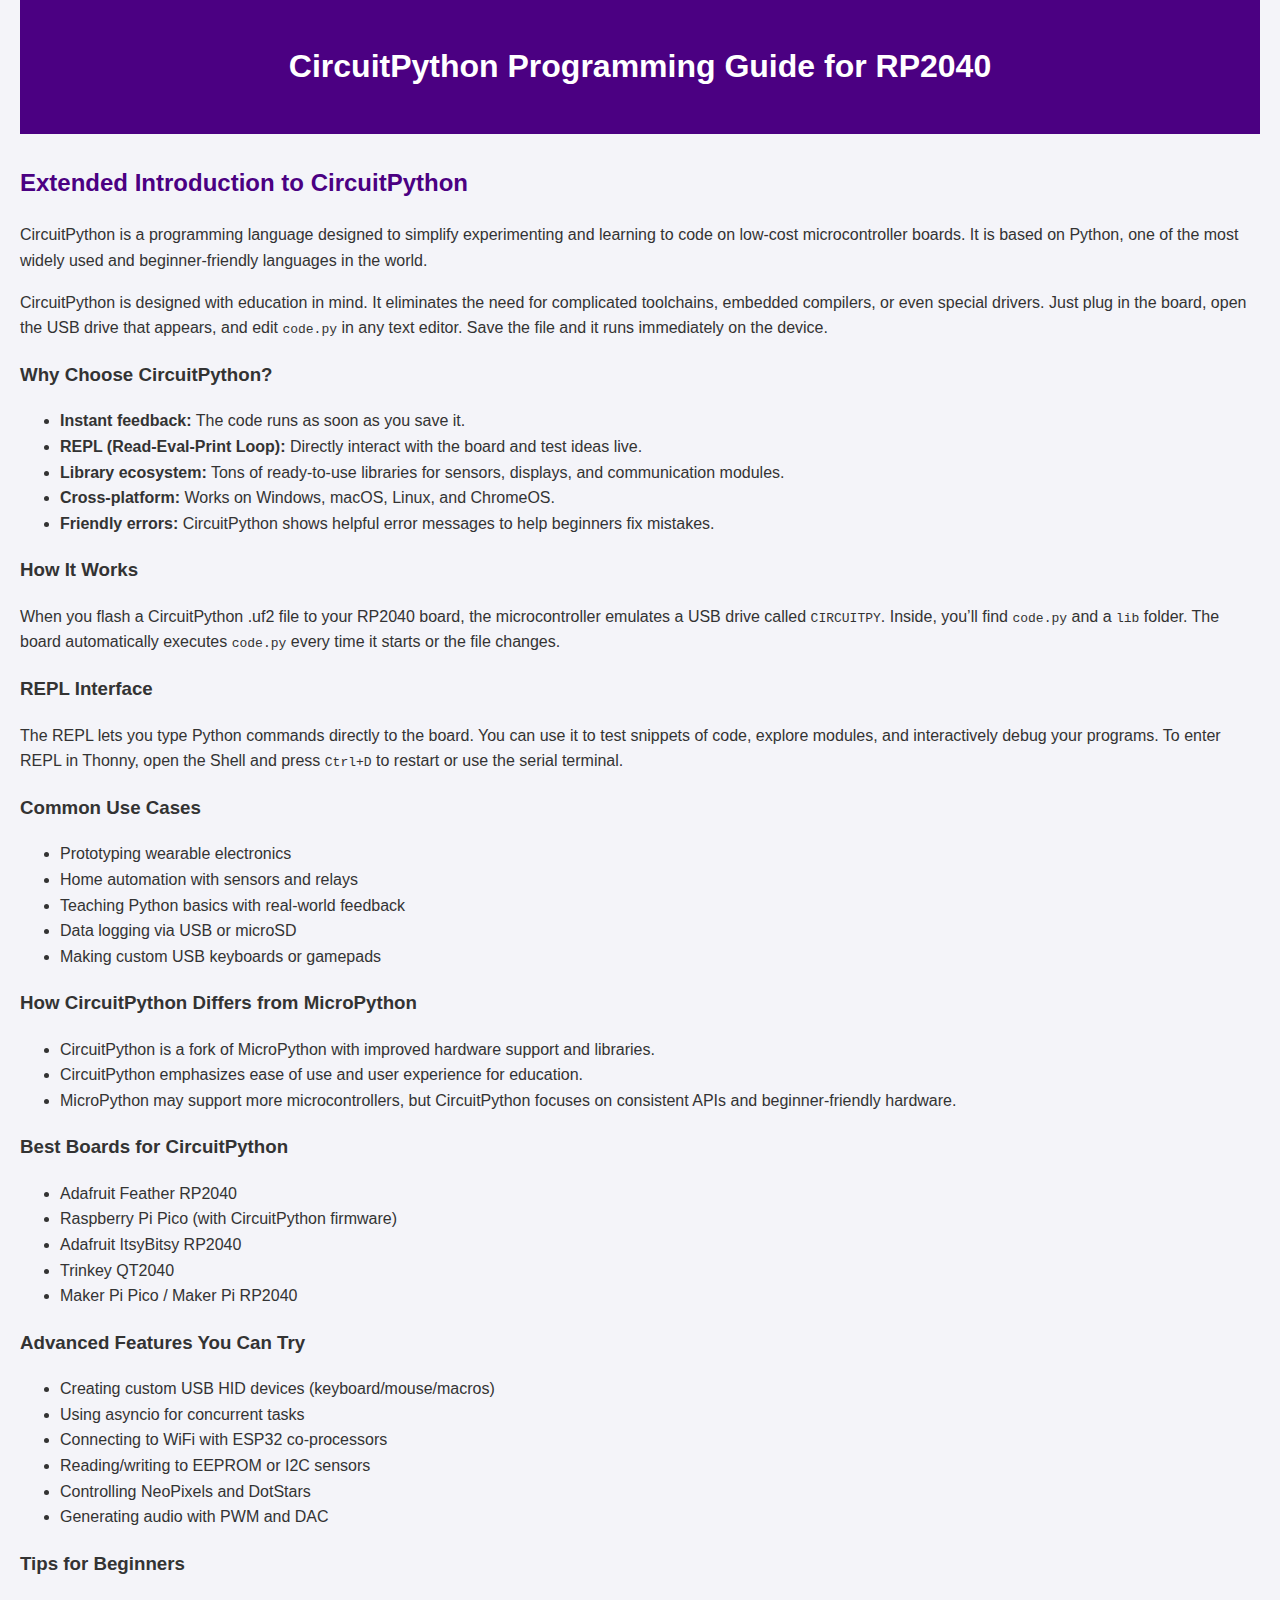
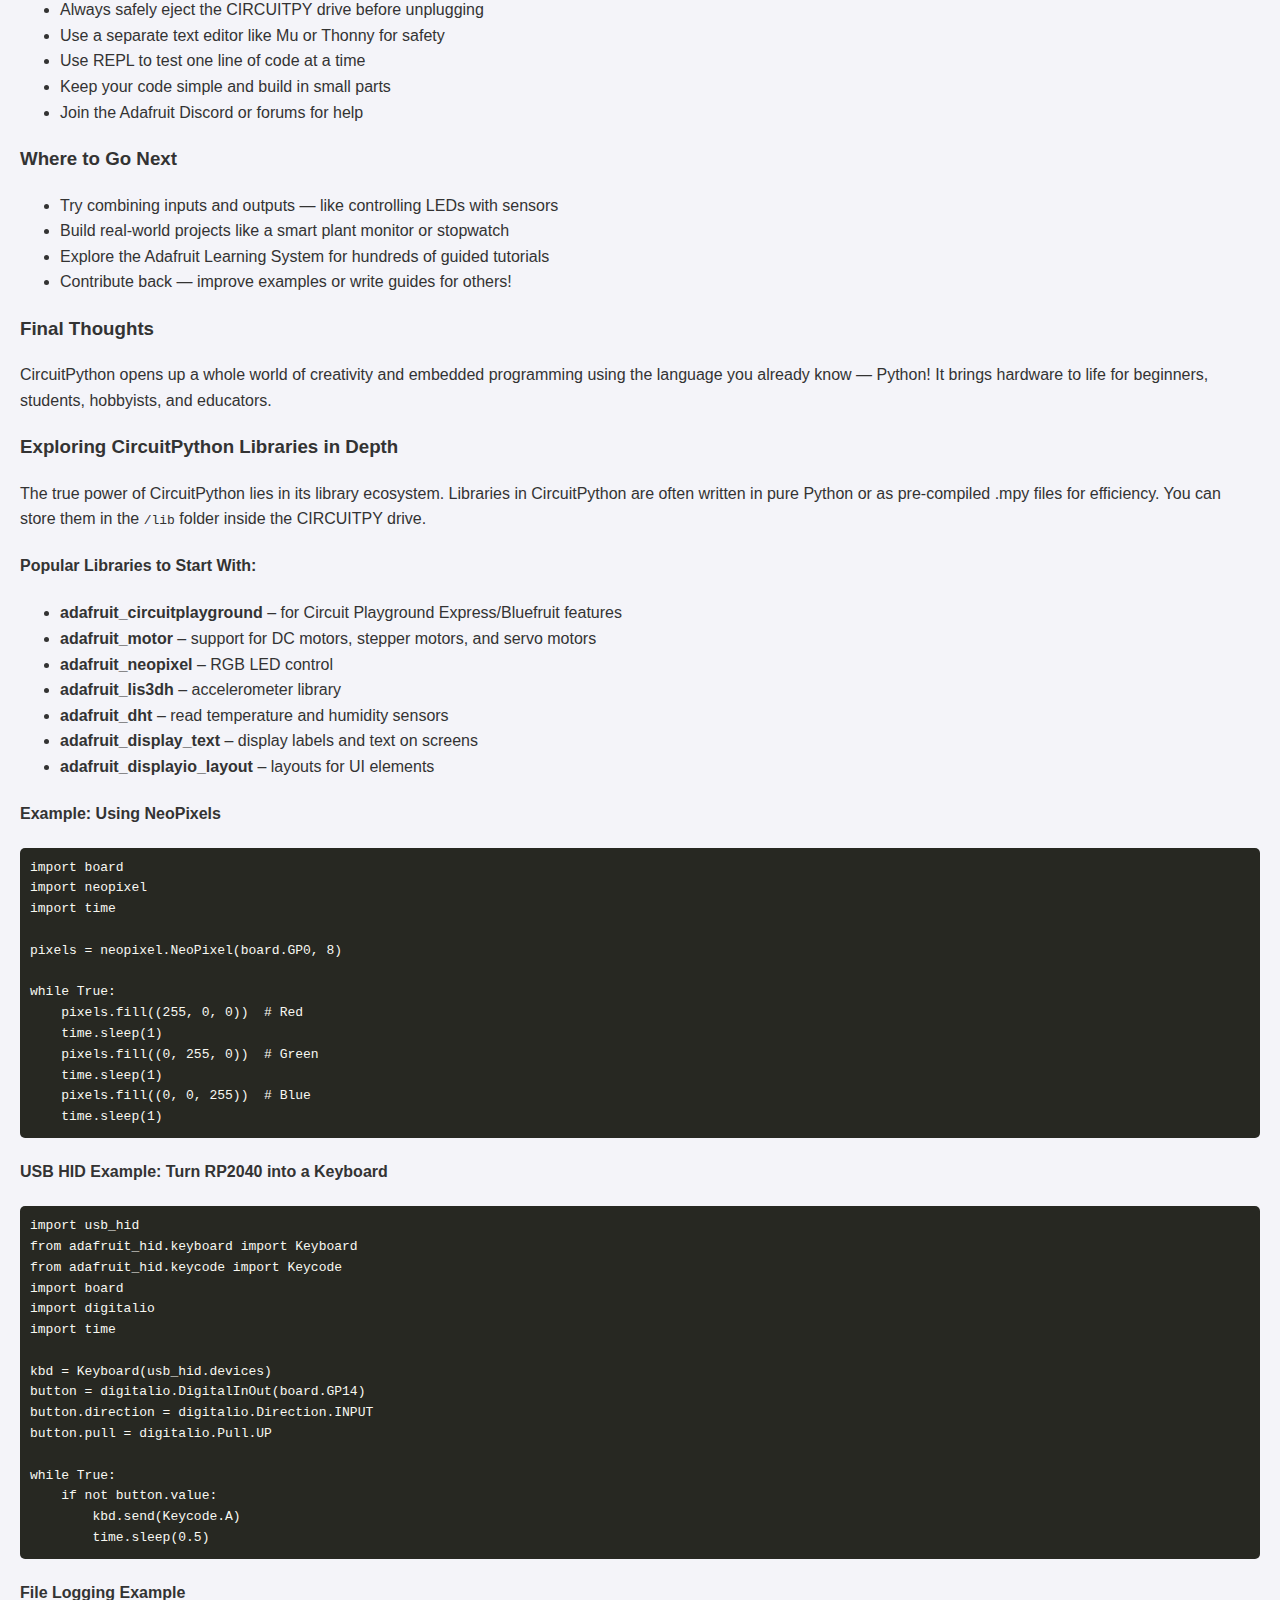
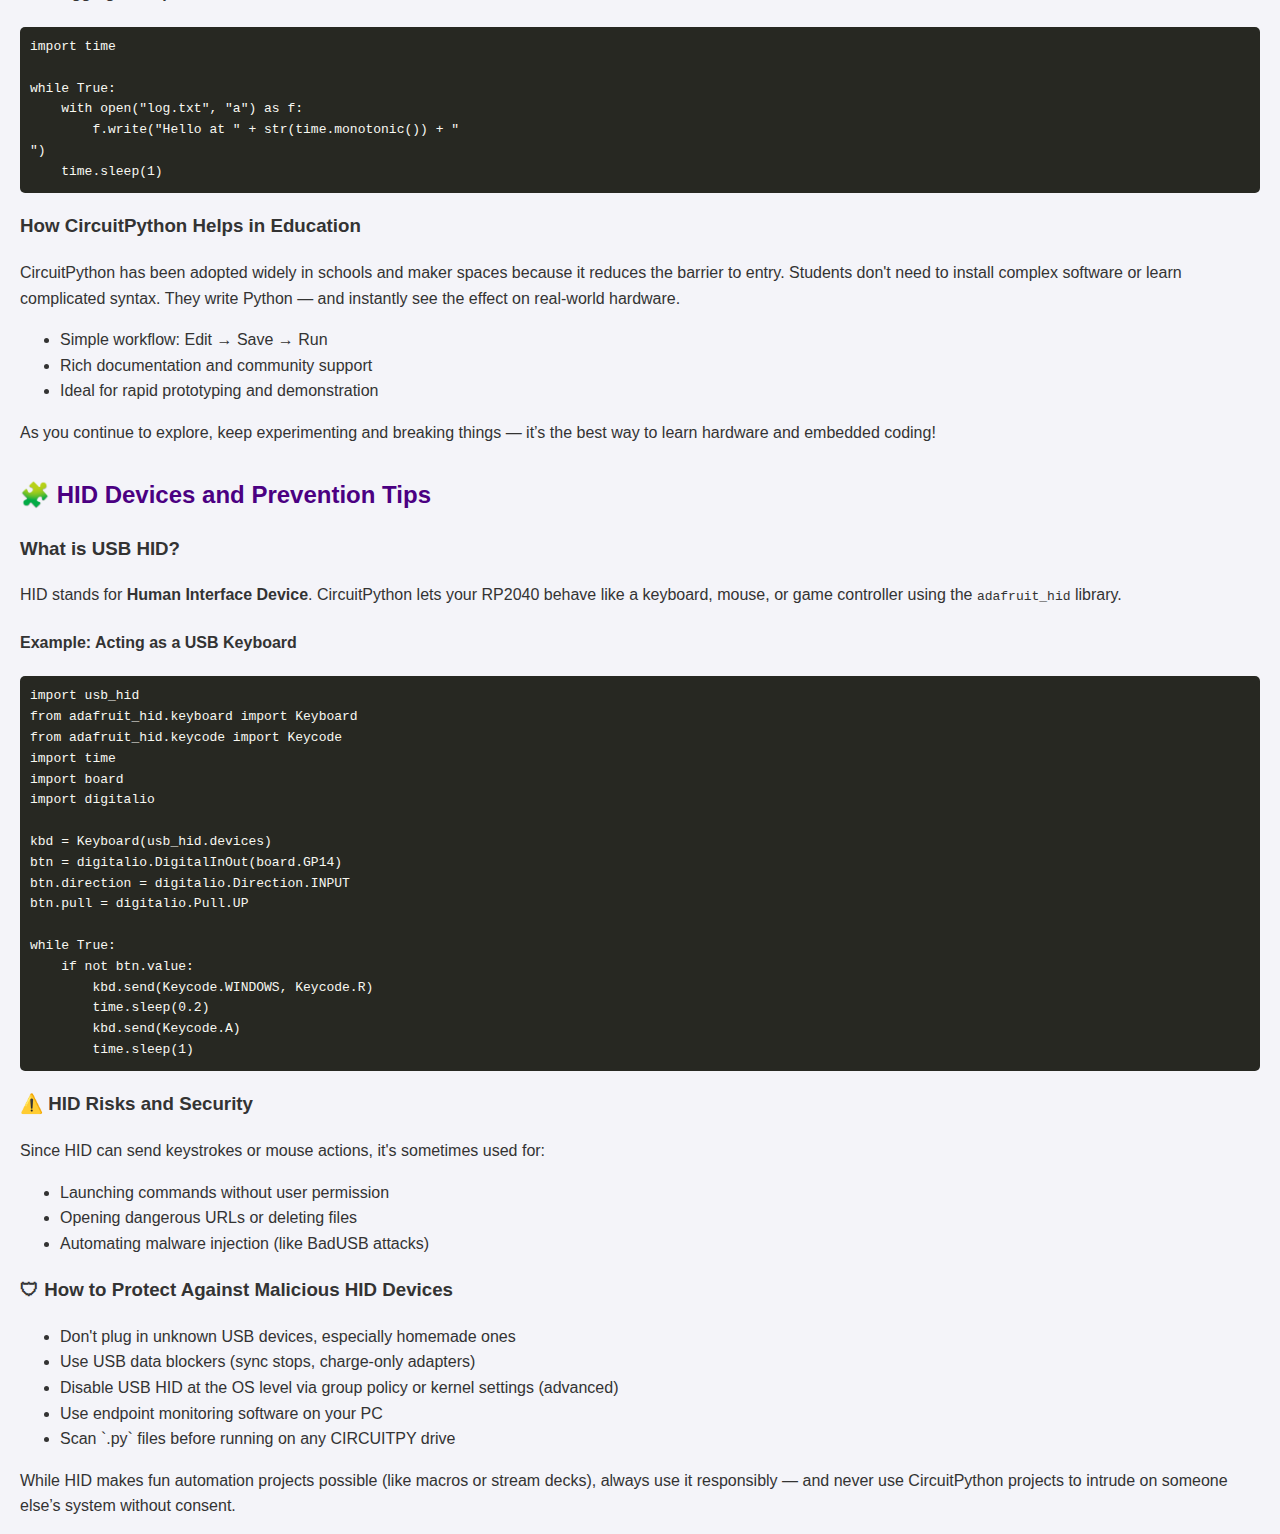
<file: circuitpy.html>
<!DOCTYPE html>
<html lang="en">
<head>
  <meta charset="UTF-8" />
  <meta name="viewport" content="width=device-width, initial-scale=1.0" />
  <title>CircuitPython Guide for RP2040</title>
  <style>
    body {
      font-family: 'Segoe UI', sans-serif;
      background-color: #f4f4f9;
      margin: 0;
      padding: 0 20px;
      line-height: 1.6;
      color: #333;
    }
    header {
      background-color: #4b0082;
      color: #fff;
      padding: 20px;
      text-align: center;
    }
    h2 {
      color: #4b0082;
      margin-top: 30px;
    }
    pre {
      background: #272822;
      color: #f8f8f2;
      padding: 10px;
      border-radius: 5px;
      overflow-x: auto;
    }
    table {
      width: 100%;
      border-collapse: collapse;
      margin-top: 10px;
    }
    th, td {
      border: 1px solid #ccc;
      padding: 10px;
      text-align: left;
    }
    th {
      background-color: #eee;
    }
    a {
      color: #4b0082;
    }
  </style>
</head>
<body>
  <header>
    <h1>CircuitPython Programming Guide for RP2040</h1>
  </header>

  <h2>Extended Introduction to CircuitPython</h2>
  <p>CircuitPython is a programming language designed to simplify experimenting and learning to code on low-cost microcontroller boards. It is based on Python, one of the most widely used and beginner-friendly languages in the world.</p>
  <p>CircuitPython is designed with education in mind. It eliminates the need for complicated toolchains, embedded compilers, or even special drivers. Just plug in the board, open the USB drive that appears, and edit <code>code.py</code> in any text editor. Save the file and it runs immediately on the device.</p>
  <h3>Why Choose CircuitPython?</h3>
  <ul>
    <li><strong>Instant feedback:</strong> The code runs as soon as you save it.</li>
    <li><strong>REPL (Read-Eval-Print Loop):</strong> Directly interact with the board and test ideas live.</li>
    <li><strong>Library ecosystem:</strong> Tons of ready-to-use libraries for sensors, displays, and communication modules.</li>
    <li><strong>Cross-platform:</strong> Works on Windows, macOS, Linux, and ChromeOS.</li>
    <li><strong>Friendly errors:</strong> CircuitPython shows helpful error messages to help beginners fix mistakes.</li>
  </ul>

  <h3>How It Works</h3>
  <p>When you flash a CircuitPython .uf2 file to your RP2040 board, the microcontroller emulates a USB drive called <code>CIRCUITPY</code>. Inside, you’ll find <code>code.py</code> and a <code>lib</code> folder. The board automatically executes <code>code.py</code> every time it starts or the file changes.</p>

  <h3>REPL Interface</h3>
  <p>The REPL lets you type Python commands directly to the board. You can use it to test snippets of code, explore modules, and interactively debug your programs. To enter REPL in Thonny, open the Shell and press <code>Ctrl+D</code> to restart or use the serial terminal.</p>

  <h3>Common Use Cases</h3>
  <ul>
    <li>Prototyping wearable electronics</li>
    <li>Home automation with sensors and relays</li>
    <li>Teaching Python basics with real-world feedback</li>
    <li>Data logging via USB or microSD</li>
    <li>Making custom USB keyboards or gamepads</li>
  </ul>

  <h3>How CircuitPython Differs from MicroPython</h3>
  <ul>
    <li>CircuitPython is a fork of MicroPython with improved hardware support and libraries.</li>
    <li>CircuitPython emphasizes ease of use and user experience for education.</li>
    <li>MicroPython may support more microcontrollers, but CircuitPython focuses on consistent APIs and beginner-friendly hardware.</li>
  </ul>

  <h3>Best Boards for CircuitPython</h3>
  <ul>
    <li>Adafruit Feather RP2040</li>
    <li>Raspberry Pi Pico (with CircuitPython firmware)</li>
    <li>Adafruit ItsyBitsy RP2040</li>
    <li>Trinkey QT2040</li>
    <li>Maker Pi Pico / Maker Pi RP2040</li>
  </ul>

  <h3>Advanced Features You Can Try</h3>
  <ul>
    <li>Creating custom USB HID devices (keyboard/mouse/macros)</li>
    <li>Using asyncio for concurrent tasks</li>
    <li>Connecting to WiFi with ESP32 co-processors</li>
    <li>Reading/writing to EEPROM or I2C sensors</li>
    <li>Controlling NeoPixels and DotStars</li>
    <li>Generating audio with PWM and DAC</li>
  </ul>

  <h3>Tips for Beginners</h3>
  <ul>
    <li>Always safely eject the CIRCUITPY drive before unplugging</li>
    <li>Use a separate text editor like Mu or Thonny for safety</li>
    <li>Use REPL to test one line of code at a time</li>
    <li>Keep your code simple and build in small parts</li>
    <li>Join the Adafruit Discord or forums for help</li>
  </ul>

  <h3>Where to Go Next</h3>
  <ul>
    <li>Try combining inputs and outputs — like controlling LEDs with sensors</li>
    <li>Build real-world projects like a smart plant monitor or stopwatch</li>
    <li>Explore the Adafruit Learning System for hundreds of guided tutorials</li>
    <li>Contribute back — improve examples or write guides for others!</li>
  </ul>

  <h3>Final Thoughts</h3>
  <p>CircuitPython opens up a whole world of creativity and embedded programming using the language you already know — Python! It brings hardware to life for beginners, students, hobbyists, and educators.</p>

  <!-- The rest of the original content remains unchanged below -->

  <h3>Exploring CircuitPython Libraries in Depth</h3>
  <p>The true power of CircuitPython lies in its library ecosystem. Libraries in CircuitPython are often written in pure Python or as pre-compiled .mpy files for efficiency. You can store them in the <code>/lib</code> folder inside the CIRCUITPY drive.</p>

  <h4>Popular Libraries to Start With:</h4>
  <ul>
    <li><strong>adafruit_circuitplayground</strong> – for Circuit Playground Express/Bluefruit features</li>
    <li><strong>adafruit_motor</strong> – support for DC motors, stepper motors, and servo motors</li>
    <li><strong>adafruit_neopixel</strong> – RGB LED control</li>
    <li><strong>adafruit_lis3dh</strong> – accelerometer library</li>
    <li><strong>adafruit_dht</strong> – read temperature and humidity sensors</li>
    <li><strong>adafruit_display_text</strong> – display labels and text on screens</li>
    <li><strong>adafruit_displayio_layout</strong> – layouts for UI elements</li>
  </ul>

  <h4>Example: Using NeoPixels</h4>
  <pre><code>import board
import neopixel
import time

pixels = neopixel.NeoPixel(board.GP0, 8)

while True:
    pixels.fill((255, 0, 0))  # Red
    time.sleep(1)
    pixels.fill((0, 255, 0))  # Green
    time.sleep(1)
    pixels.fill((0, 0, 255))  # Blue
    time.sleep(1)</code></pre>

  <h4>USB HID Example: Turn RP2040 into a Keyboard</h4>
  <pre><code>import usb_hid
from adafruit_hid.keyboard import Keyboard
from adafruit_hid.keycode import Keycode
import board
import digitalio
import time

kbd = Keyboard(usb_hid.devices)
button = digitalio.DigitalInOut(board.GP14)
button.direction = digitalio.Direction.INPUT
button.pull = digitalio.Pull.UP

while True:
    if not button.value:
        kbd.send(Keycode.A)
        time.sleep(0.5)</code></pre>

  <h4>File Logging Example</h4>
  <pre><code>import time

while True:
    with open("log.txt", "a") as f:
        f.write("Hello at " + str(time.monotonic()) + "
")
    time.sleep(1)</code></pre>

  <h3>How CircuitPython Helps in Education</h3>
  <p>CircuitPython has been adopted widely in schools and maker spaces because it reduces the barrier to entry. Students don't need to install complex software or learn complicated syntax. They write Python — and instantly see the effect on real-world hardware.</p>
  <ul>
    <li>Simple workflow: Edit → Save → Run</li>
    <li>Rich documentation and community support</li>
    <li>Ideal for rapid prototyping and demonstration</li>
  </ul>

  <p>As you continue to explore, keep experimenting and breaking things — it’s the best way to learn hardware and embedded coding!</p>

  <h2>🧩 HID Devices and Prevention Tips</h2>

  <h3>What is USB HID?</h3>
  <p>HID stands for <strong>Human Interface Device</strong>. CircuitPython lets your RP2040 behave like a keyboard, mouse, or game controller using the <code>adafruit_hid</code> library.</p>

  <h4>Example: Acting as a USB Keyboard</h4>
  <pre><code>import usb_hid
from adafruit_hid.keyboard import Keyboard
from adafruit_hid.keycode import Keycode
import time
import board
import digitalio

kbd = Keyboard(usb_hid.devices)
btn = digitalio.DigitalInOut(board.GP14)
btn.direction = digitalio.Direction.INPUT
btn.pull = digitalio.Pull.UP

while True:
    if not btn.value:
        kbd.send(Keycode.WINDOWS, Keycode.R)
        time.sleep(0.2)
        kbd.send(Keycode.A)
        time.sleep(1)</code></pre>

  <h3>⚠️ HID Risks and Security</h3>
  <p>Since HID can send keystrokes or mouse actions, it's sometimes used for:</p>
  <ul>
    <li>Launching commands without user permission</li>
    <li>Opening dangerous URLs or deleting files</li>
    <li>Automating malware injection (like BadUSB attacks)</li>
  </ul>

  <h3>🛡 How to Protect Against Malicious HID Devices</h3>
  <ul>
    <li>Don't plug in unknown USB devices, especially homemade ones</li>
    <li>Use USB data blockers (sync stops, charge-only adapters)</li>
    <li>Disable USB HID at the OS level via group policy or kernel settings (advanced)</li>
    <li>Use endpoint monitoring software on your PC</li>
    <li>Scan `.py` files before running on any CIRCUITPY drive</li>
  </ul>

  <p>While HID makes fun automation projects possible (like macros or stream decks), always use it responsibly — and never use CircuitPython projects to intrude on someone else’s system without consent.</p>

</body>
</html>
</file>
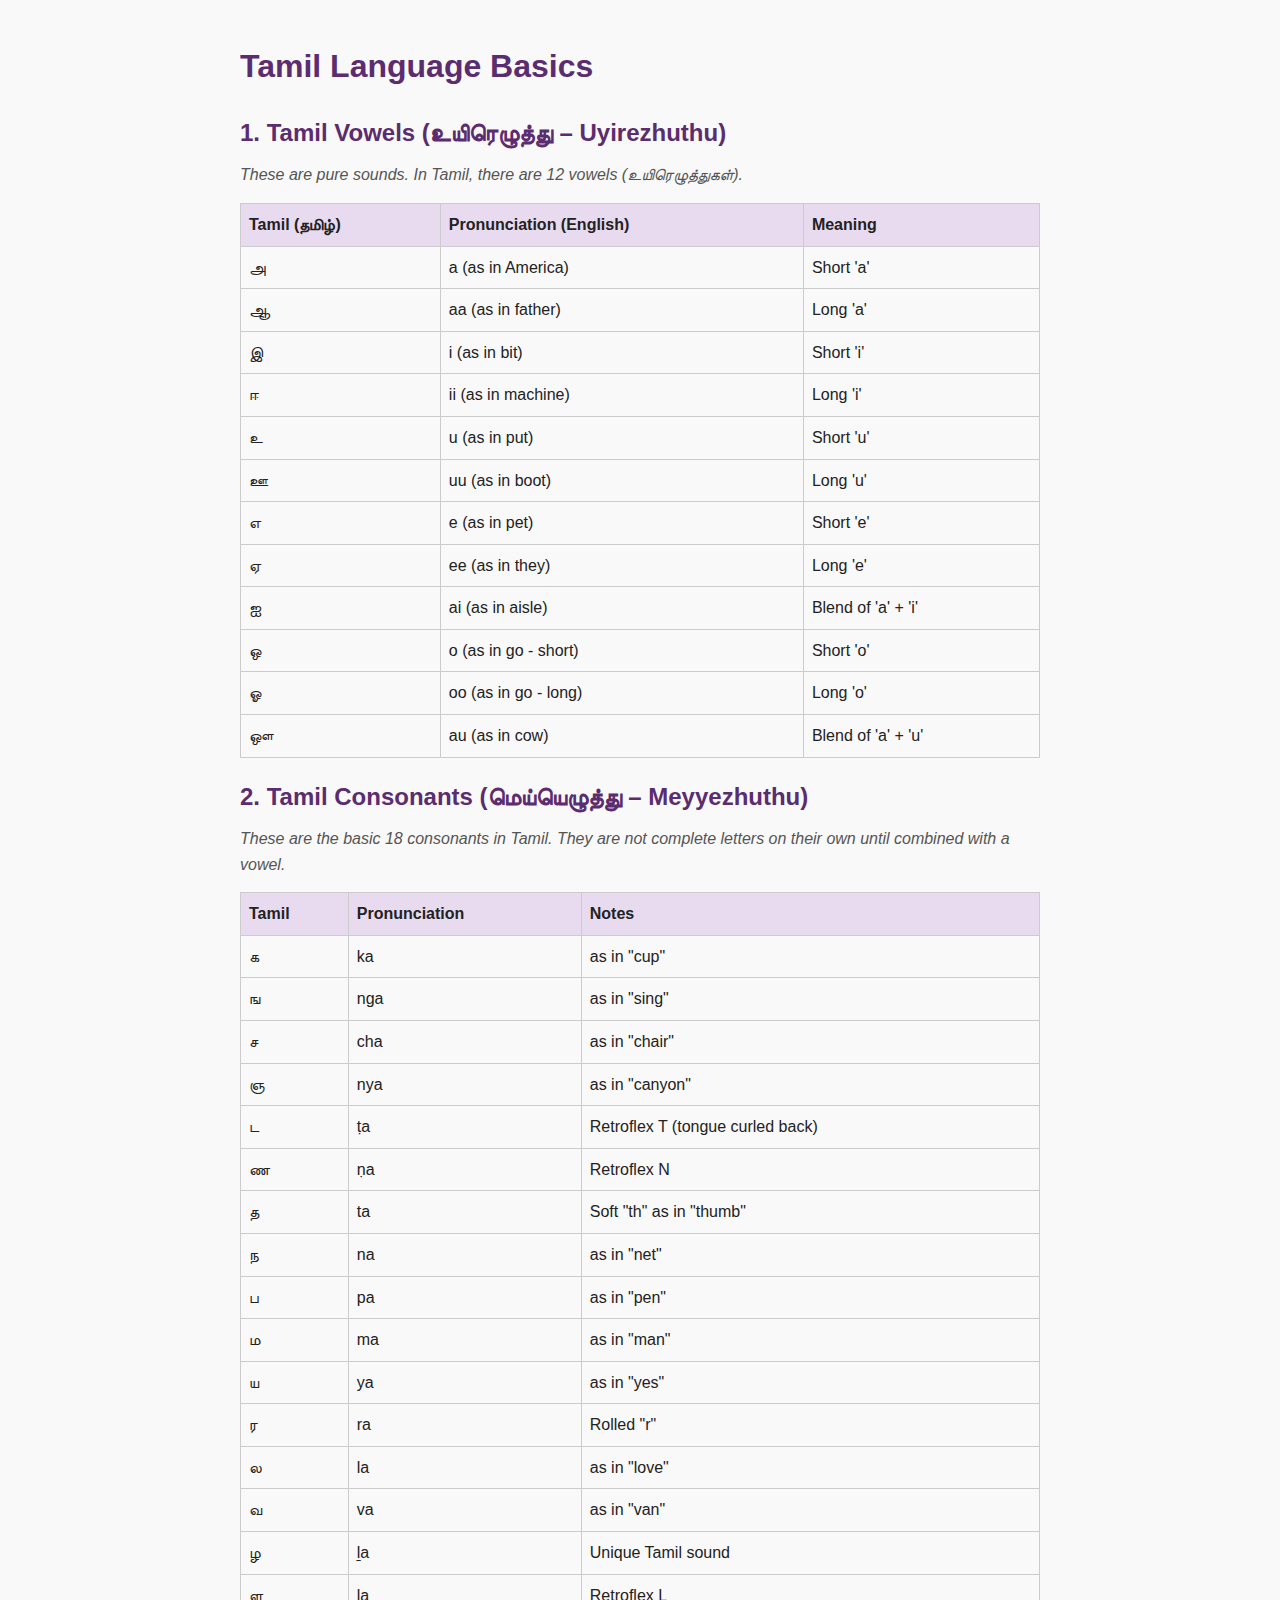
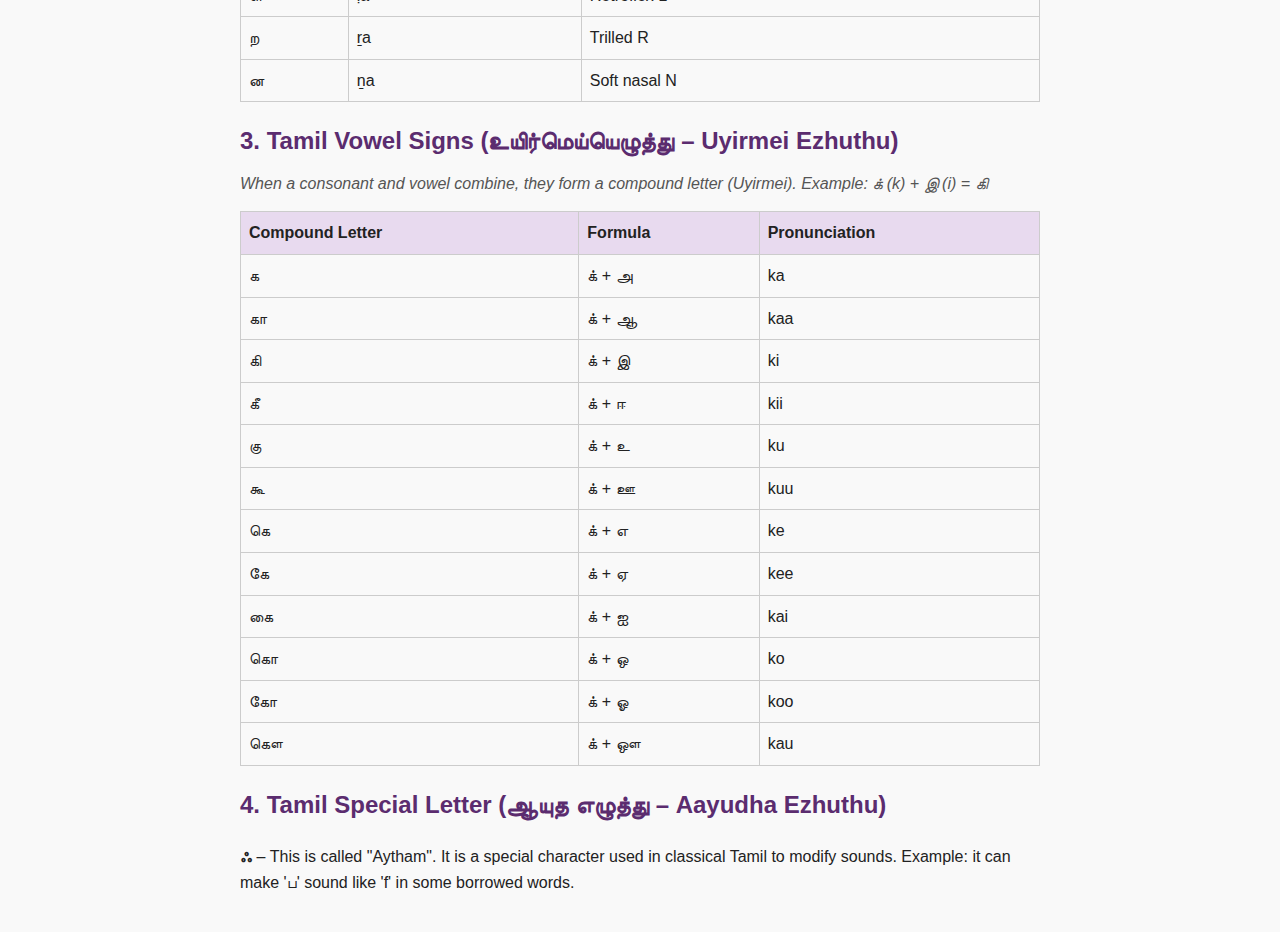
<file: tamil.html>
<!DOCTYPE html>
<html lang="ta">
<head>
  <meta charset="UTF-8">
  <meta name="viewport" content="width=device-width, initial-scale=1.0">
  <title>Tamil Language Basics</title>
  <style>
    body {
      font-family: 'Noto Sans Tamil', sans-serif;
      line-height: 1.6;
      background-color: #f9f9f9;
      color: #222;
      max-width: 800px;
      margin: auto;
      padding: 20px;
    }
    h1, h2 {
      color: #5b2c6f;
    }
    table {
      width: 100%;
      border-collapse: collapse;
      margin: 10px 0 20px;
    }
    th, td {
      border: 1px solid #ccc;
      padding: 8px;
      text-align: left;
    }
    th {
      background-color: #e8daef;
    }
    .explanation {
      font-style: italic;
      color: #555;
      margin-top: -10px;
      margin-bottom: 15px;
    }
  </style>
</head>
<body>
  <h1>Tamil Language Basics</h1>

  <h2>1. Tamil Vowels (உயிரெழுத்து – Uyirezhuthu)</h2>
  <p class="explanation">These are pure sounds. In Tamil, there are 12 vowels (உயிரெழுத்துகள்).</p>
  <table>
    <tr><th>Tamil (தமிழ்)</th><th>Pronunciation (English)</th><th>Meaning</th></tr>
    <tr><td>அ</td><td>a (as in America)</td><td>Short 'a'</td></tr>
    <tr><td>ஆ</td><td>aa (as in father)</td><td>Long 'a'</td></tr>
    <tr><td>இ</td><td>i (as in bit)</td><td>Short 'i'</td></tr>
    <tr><td>ஈ</td><td>ii (as in machine)</td><td>Long 'i'</td></tr>
    <tr><td>உ</td><td>u (as in put)</td><td>Short 'u'</td></tr>
    <tr><td>ஊ</td><td>uu (as in boot)</td><td>Long 'u'</td></tr>
    <tr><td>எ</td><td>e (as in pet)</td><td>Short 'e'</td></tr>
    <tr><td>ஏ</td><td>ee (as in they)</td><td>Long 'e'</td></tr>
    <tr><td>ஐ</td><td>ai (as in aisle)</td><td>Blend of 'a' + 'i'</td></tr>
    <tr><td>ஒ</td><td>o (as in go - short)</td><td>Short 'o'</td></tr>
    <tr><td>ஓ</td><td>oo (as in go - long)</td><td>Long 'o'</td></tr>
    <tr><td>ஔ</td><td>au (as in cow)</td><td>Blend of 'a' + 'u'</td></tr>
  </table>

  <h2>2. Tamil Consonants (மெய்யெழுத்து – Meyyezhuthu)</h2>
  <p class="explanation">These are the basic 18 consonants in Tamil. They are not complete letters on their own until combined with a vowel.</p>
  <table>
    <tr><th>Tamil</th><th>Pronunciation</th><th>Notes</th></tr>
    <tr><td>க</td><td>ka</td><td>as in "cup"</td></tr>
    <tr><td>ங</td><td>nga</td><td>as in "sing"</td></tr>
    <tr><td>ச</td><td>cha</td><td>as in "chair"</td></tr>
    <tr><td>ஞ</td><td>nya</td><td>as in "canyon"</td></tr>
    <tr><td>ட</td><td>ṭa</td><td>Retroflex T (tongue curled back)</td></tr>
    <tr><td>ண</td><td>ṇa</td><td>Retroflex N</td></tr>
    <tr><td>த</td><td>ta</td><td>Soft "th" as in "thumb"</td></tr>
    <tr><td>ந</td><td>na</td><td>as in "net"</td></tr>
    <tr><td>ப</td><td>pa</td><td>as in "pen"</td></tr>
    <tr><td>ம</td><td>ma</td><td>as in "man"</td></tr>
    <tr><td>ய</td><td>ya</td><td>as in "yes"</td></tr>
    <tr><td>ர</td><td>ra</td><td>Rolled "r"</td></tr>
    <tr><td>ல</td><td>la</td><td>as in "love"</td></tr>
    <tr><td>வ</td><td>va</td><td>as in "van"</td></tr>
    <tr><td>ழ</td><td>ḻa</td><td>Unique Tamil sound</td></tr>
    <tr><td>ள</td><td>ḷa</td><td>Retroflex L</td></tr>
    <tr><td>ற</td><td>ṟa</td><td>Trilled R</td></tr>
    <tr><td>ன</td><td>ṉa</td><td>Soft nasal N</td></tr>
  </table>

  <h2>3. Tamil Vowel Signs (உயிர்மெய்யெழுத்து – Uyirmei Ezhuthu)</h2>
  <p class="explanation">When a consonant and vowel combine, they form a compound letter (Uyirmei). Example: க் (k) + இ (i) = கி</p>
  <table>
    <tr><th>Compound Letter</th><th>Formula</th><th>Pronunciation</th></tr>
    <tr><td>க</td><td>க் + அ</td><td>ka</td></tr>
    <tr><td>கா</td><td>க் + ஆ</td><td>kaa</td></tr>
    <tr><td>கி</td><td>க் + இ</td><td>ki</td></tr>
    <tr><td>கீ</td><td>க் + ஈ</td><td>kii</td></tr>
    <tr><td>கு</td><td>க் + உ</td><td>ku</td></tr>
    <tr><td>கூ</td><td>க் + ஊ</td><td>kuu</td></tr>
    <tr><td>கெ</td><td>க் + எ</td><td>ke</td></tr>
    <tr><td>கே</td><td>க் + ஏ</td><td>kee</td></tr>
    <tr><td>கை</td><td>க் + ஐ</td><td>kai</td></tr>
    <tr><td>கொ</td><td>க் + ஒ</td><td>ko</td></tr>
    <tr><td>கோ</td><td>க் + ஓ</td><td>koo</td></tr>
    <tr><td>கௌ</td><td>க் + ஔ</td><td>kau</td></tr>
  </table>

  <h2>4. Tamil Special Letter (ஆயுத எழுத்து – Aayudha Ezhuthu)</h2>
  <p><strong>ஃ</strong> – This is called "Aytham". It is a special character used in classical Tamil to modify sounds. Example: it can make 'ப' sound like 'f' in some borrowed words.</p>

</body>
</html>
</file>
